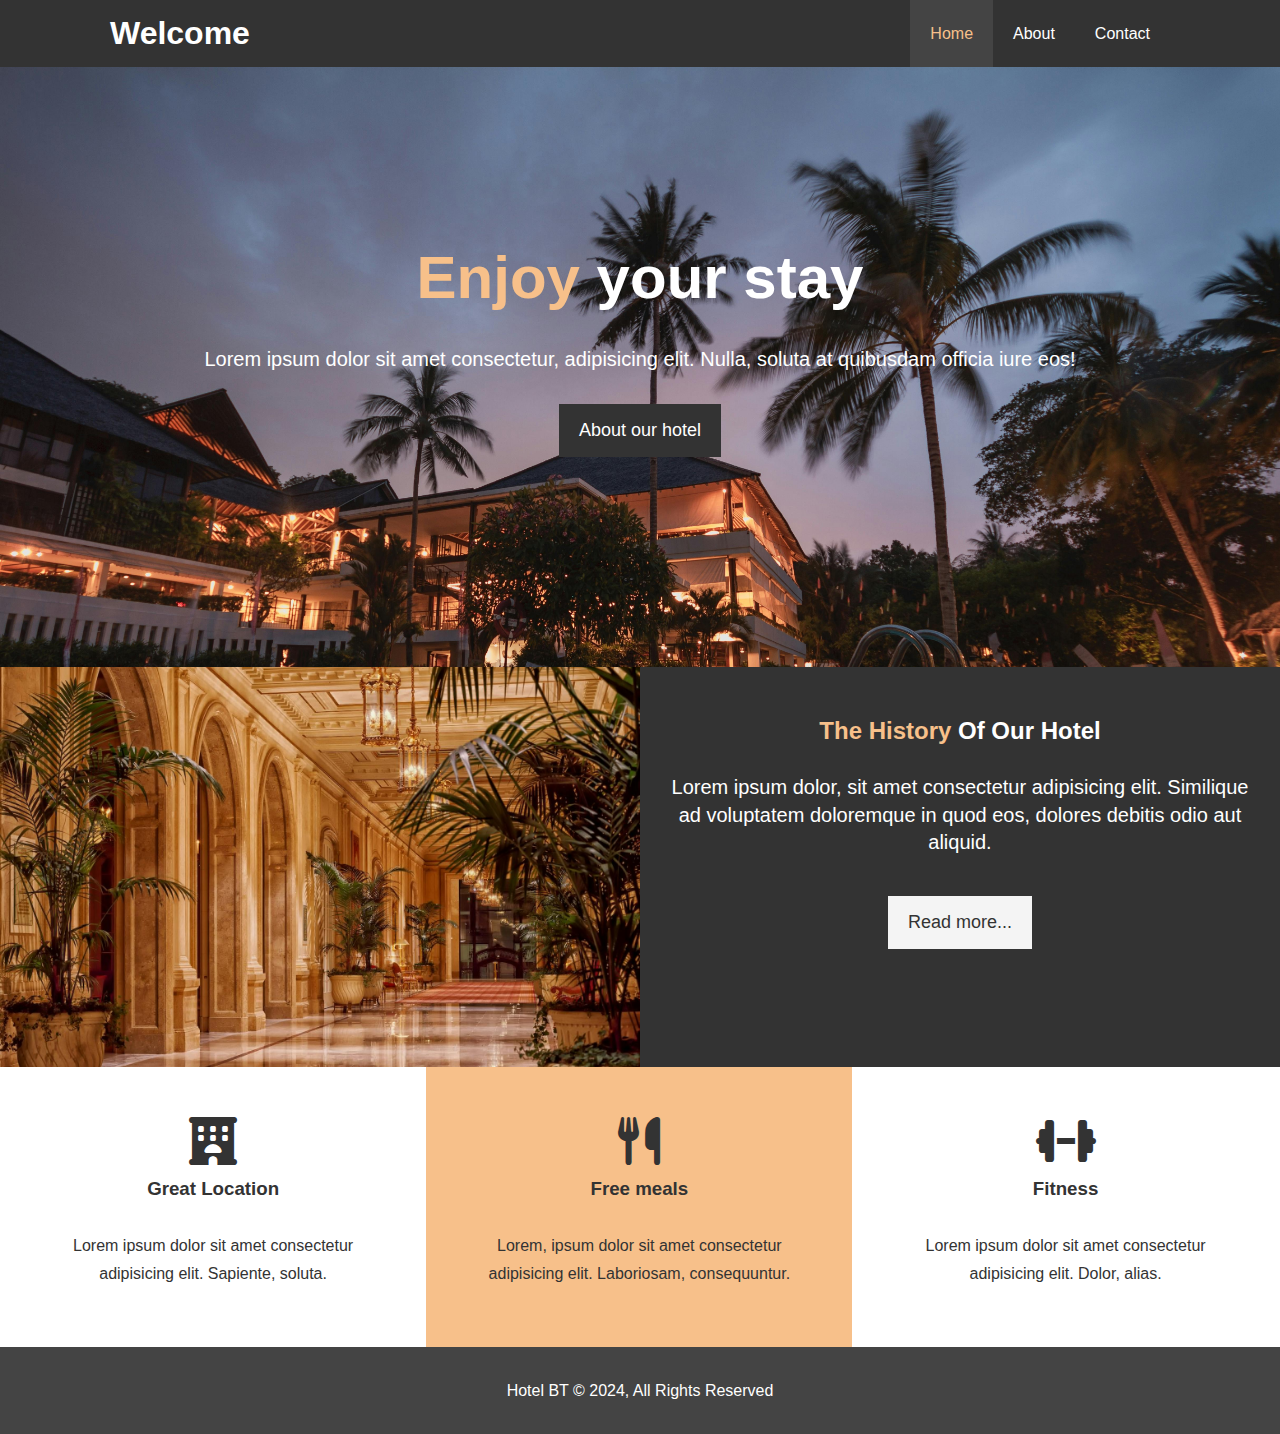
<file: hotel_website/index.html>
<!DOCTYPE html>
<html lang="en">
<head>
    <meta charset="UTF-8">
    <meta name="viewport" content="width=device-width, initial-scale=1.0">
    <title>Hotel BT | Welcome</title>
    <link rel="stylesheet" href="CSS/style.css">
    <link rel="stylesheet" href="https://cdnjs.cloudflare.com/ajax/libs/font-awesome/6.5.2/css/all.min.css">
</head>
<body>
    <header>
        <nav id="navbar">
        <div class="container">
        <h1 class="heading"><a href="index.html"></a>Welcome </h1>
        <ul class="">
            <li><a class="current" href="index.html">Home</a></li>
            <li><a href="about.html">About</a></li>
            <li><a href="contact.html">Contact</a></li>
        </ul>
        </div>
        </nav>
    </header>

    <div id="showcase">
        <div class="container">
            <div class="showcase-content">
                <h1><span class="primary-heading">Enjoy</span> your stay</h1>
                <p class="lead">Lorem ipsum dolor sit amet consectetur, adipisicing elit. Nulla, soluta at quibusdam officia iure eos!</p>
                <a class="btn" href="about.html">About our hotel</a>
            </div>
        </div>
    </div>

    <section id="home-info" class="bg-dark">
        <div class="info-img"></div>
            <div class="info-content">
                <h2><span class="primary-heading">The History</span> Of Our Hotel</h2>
                <p class="lead">Lorem ipsum dolor, sit amet consectetur adipisicing elit. Similique ad voluptatem doloremque in quod eos, dolores debitis odio aut aliquid.</p>
                <a href="about.html" class="btn btn-light">Read more...</a>
            </div>
    </section>

    <section id="features">
        <div class="bg-light box">
            <i class="fa-solid fa-hotel fa-3x"></i>
            <h3>Great Location</h3>
            <p>Lorem ipsum dolor sit amet consectetur adipisicing elit. Sapiente, soluta.</p>
        </div>
        <div class="primary-bg box">
            <i class="fa-solid fa-utensils fa-3x"></i>
            <h3>Free meals</h3>
            <p>Lorem, ipsum dolor sit amet consectetur adipisicing elit. Laboriosam, consequuntur.</p>
        </div>
        <div class="bg-light box">
            <i class="fa-solid fa-dumbbell fa-3x"></i>
            <h3>Fitness</h3>
            <p>Lorem ipsum dolor sit amet consectetur adipisicing elit. Dolor, alias.</p>
        </div>
    </section>

    <div class="clr"></div>

    <footer id="mainfooter">
        <p>Hotel BT &copy; 2024, All Rights Reserved</p>
    </footer>
</body>
</html>
</file>
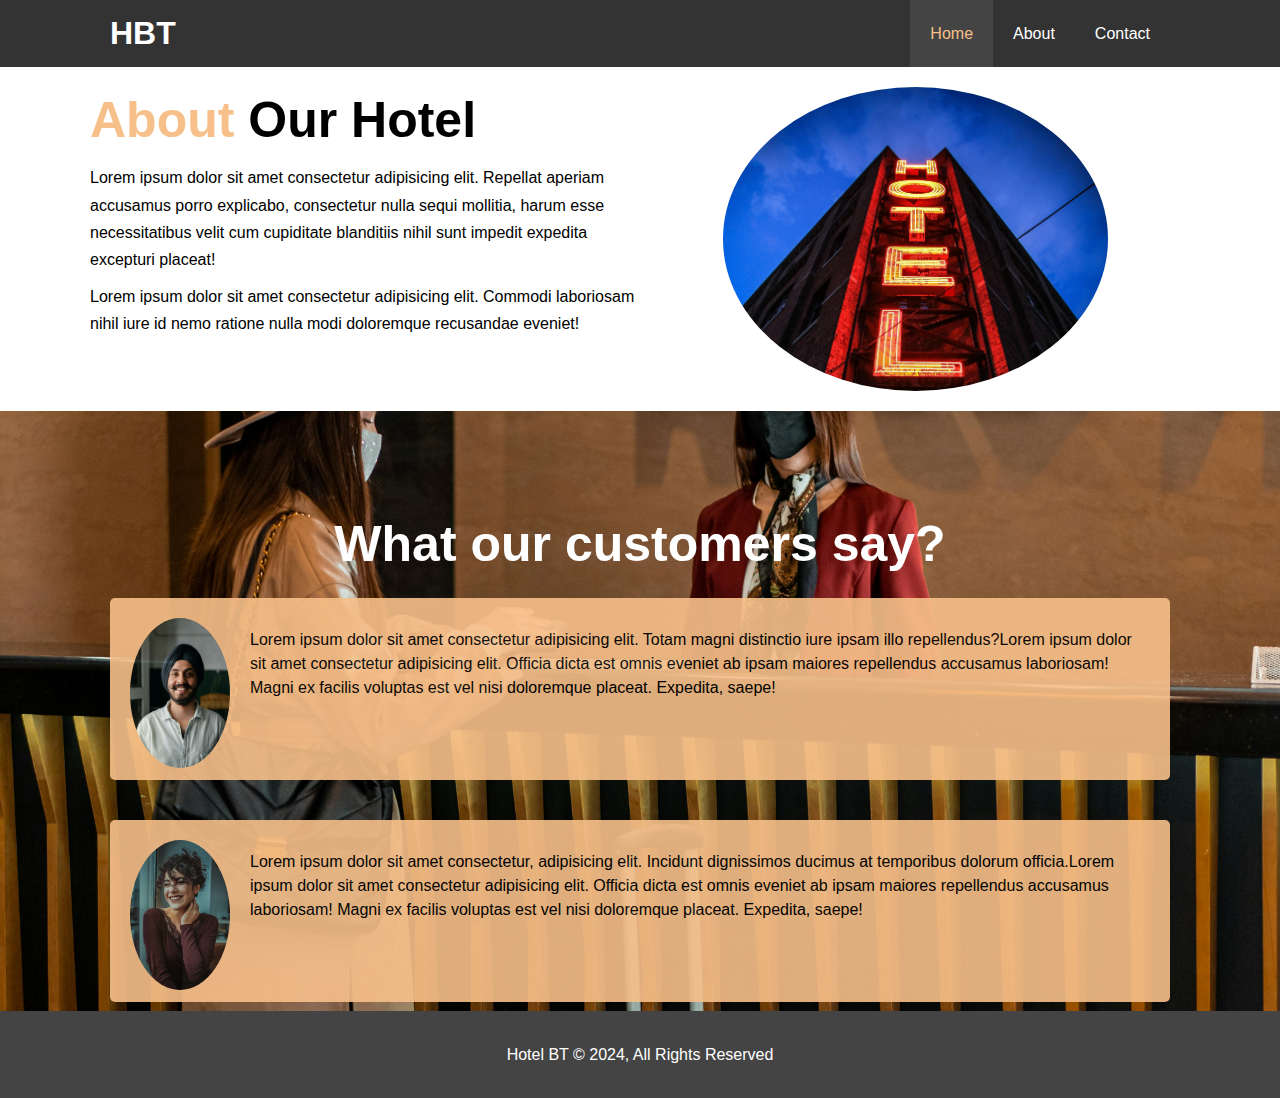
<file: hotel_website/about.html>
<!DOCTYPE html>
<html lang="en">
<head>
    <meta charset="UTF-8">
    <meta name="viewport" content="width=device-width, initial-scale=1.0">
    <title>Hotel BT | About</title>
    <link rel="stylesheet" href="CSS/style.css">
</head>
<body>
    <header>
        <nav id="navbar">
        <div class="container">
        <h1 class="heading"><a href="index.html"></a>HBT</h1>
        <ul class="">
            <li><a class="current" href="index.html">Home</a></li>
            <li><a href="about.html">About</a></li>
            <li><a href="contact.html">Contact</a></li>
        </ul>
        </div>
        </nav>
    </header>

<section id="about-info">
    <div class="container py-2">
        <div class="info-left">
            <h1 class="l-heading"><span class="primary-heading">About</span> Our Hotel</h1>
            <p>Lorem ipsum dolor sit amet consectetur adipisicing elit. Repellat aperiam accusamus porro explicabo, consectetur nulla sequi mollitia, harum esse necessitatibus velit cum cupiditate blanditiis nihil sunt impedit expedita excepturi placeat!</p>
            <p>Lorem ipsum dolor sit amet consectetur adipisicing elit. Commodi laboriosam nihil iure id nemo ratione nulla modi doloremque recusandae eveniet!</p>
        </div>
        <div class="info-right">
            <img src="./img/pexels-francesco-ungaro-96444.jpg">
        </div>
    </div>
</section>

<section id="testimonials">
    <div class="container">
        <h2 class="l-heading">What our customers say?</h2>
        <div class="testimonial primary-bg">
            <img src="./img/pexels-ketut-subiyanto-4307884.jpg" alt="ranveer">
            <p>Lorem ipsum dolor sit amet consectetur adipisicing elit. Totam magni distinctio iure ipsam illo repellendus?Lorem ipsum dolor sit amet consectetur adipisicing elit. Officia dicta est omnis eveniet ab ipsam maiores repellendus accusamus laboriosam! Magni ex facilis voluptas est vel nisi doloremque placeat. Expedita, saepe!</p>
        </div>
        <div class="testimonial primary-bg">
            <img src="./img/pexels-vincenzo-giove-257992-1925482.jpg" alt="radhika">
            <p>Lorem ipsum dolor sit amet consectetur, adipisicing elit. Incidunt dignissimos ducimus at temporibus dolorum officia.Lorem ipsum dolor sit amet consectetur adipisicing elit. Officia dicta est omnis eveniet ab ipsam maiores repellendus accusamus laboriosam! Magni ex facilis voluptas est vel nisi doloremque placeat. Expedita, saepe!</p>
        </div>
    </div>
</section>

    <footer id="mainfooter">
        <p>Hotel BT &copy; 2024, All Rights Reserved</p>
    </footer>
</body>
</html>
</file>
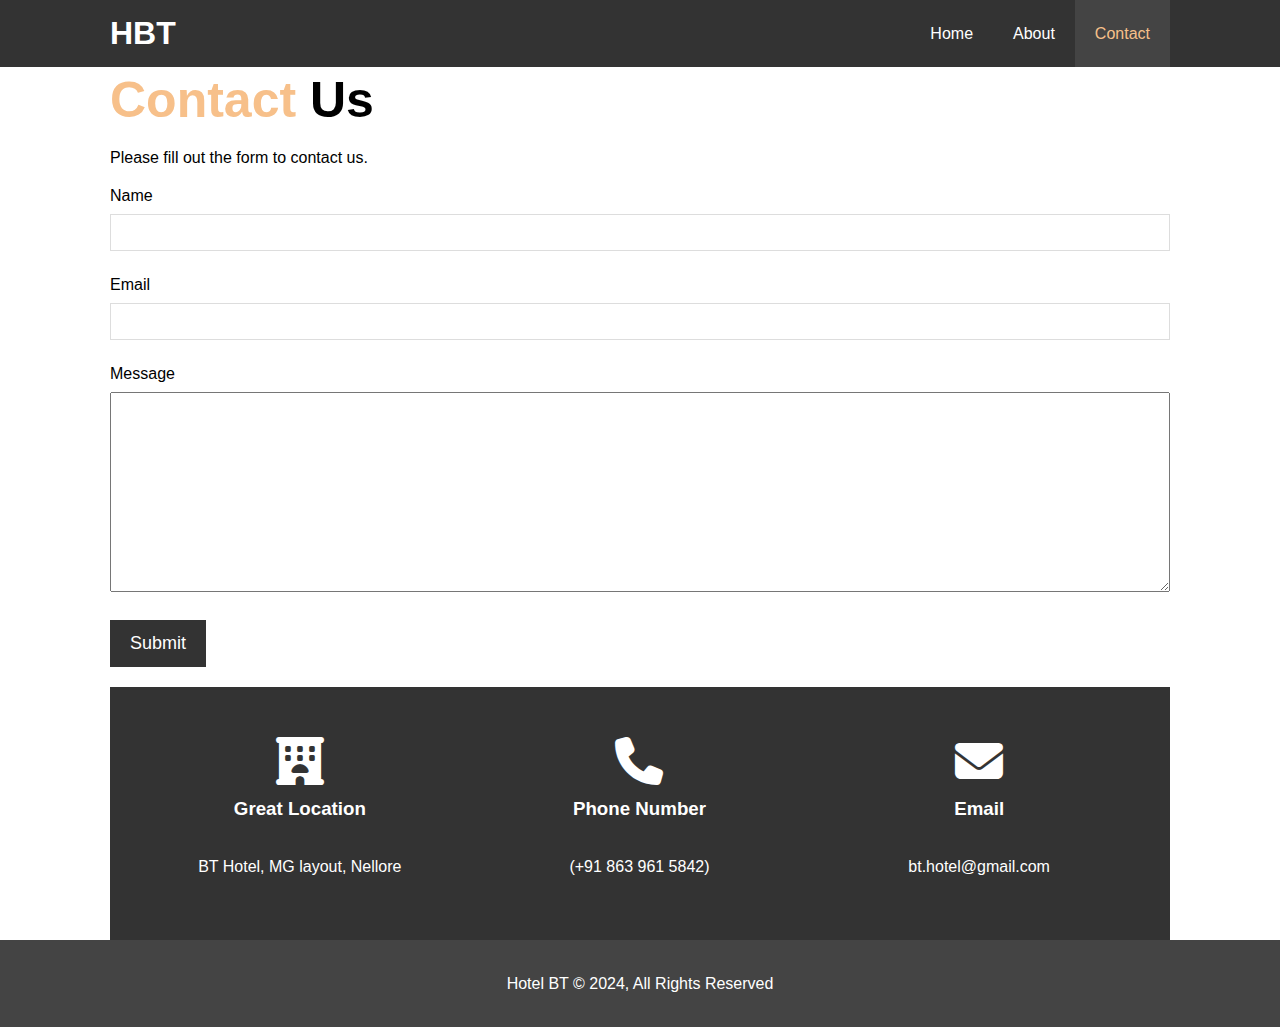
<file: hotel_website/contact.html>
<!DOCTYPE html>
<html lang="en">
<head>
    <meta charset="UTF-8">
    <meta name="viewport" content="width=device-width, initial-scale=1.0">
    <title>Hotel BT | Contact</title>
    <link rel="stylesheet" href="https://cdnjs.cloudflare.com/ajax/libs/font-awesome/6.5.2/css/all.min.css">
    <link rel="stylesheet" href="CSS/style.css">
</head>
<body>
    <header>
        <nav id="navbar">
        <div class="container">
        <h1 class="heading"><a href="index.html"></a>HBT</h1>
        <ul class="">
            <li><a href="index.html">Home</a></li>
            <li><a href="about.html">About</a></li>
            <li><a class="current" href="contact.html">Contact</a></li>
        </ul>
        </div>
        </nav>
    </header>

<section id="contact-form">
    <div class="container">
        <h1 class="l-heading"><span class="primary-heading">Contact</span> Us</h1>
        <p>Please fill out the form to contact us.</p>
        <form action="process.php">
            <div class="form-group">
                <label for="Name">Name</label>
                <input type="text" name="name" id="name">
            </div>
            <div class="form-group">
                <label for="Email">Email</label>
                <input type="text" name="Email" id="Email">
            </div>
            <div class="form-group">
                <label for="message">Message</label>
                <textarea name="message" id="message"></textarea>
            </div>
            <button type="submit" class="btn">Submit</button>
        </form>

        <section id="contact-info" class="bg-dark">
            <div class="container">
                <div class="box">
                    <i class="fa-solid fa-hotel fa-3x"></i>
                    <h3>Great Location</h3>
                    <p>BT Hotel, MG layout, Nellore</p>
                </div>
                <div class="box">
                    <i class="fa-solid fa-phone fa-3x"></i>
                    <h3>Phone Number</h3>
                    <p>(+91 863 961 5842)</p>
                </div>
                <div class="box">
                    <i class="fa-solid fa-envelope fa-3x"></i>
                    <h3>Email</h3>
                    <p>bt.hotel@gmail.com</p>
                </div>
            </div>
        </section>
    </div>


</section>

    <footer id="mainfooter">
        <p>Hotel BT &copy; 2024, All Rights Reserved</p>
    </footer>
</body>
</html>
</file>
<file: hotel_website/CSS/style.css>
/* Reset */
*{
    margin: 0;
    padding: 0;
    box-sizing: border-box;
}

/* Main styling */
html,body{
    font-family:'Segoe UI', Tahoma, Geneva, Verdana, sans-serif;
    line-height: 1.7em;
}

a{
    color: #333;
    text-decoration: none;
}

h1,h2,h3{
    padding-bottom: 20px;
}

p{
    margin: 10px 0;
}

/* Utility class */
.container{
    margin: auto;
    max-width: 1100px;
    overflow: auto;
    padding: 0 20px;
}

.primary-heading{
    color: #f7c08a;
}

.lead{
    font-size: 20px;
}

.btn{
    display: inline-block;
    font-size: 18px;
    color: #fff;
    background: #333;
    padding: 13px 20px;
    border: none;
    cursor: ponter;
}

.btn:hover{
    color: #f7c08a;
    background: #333;
}

.btn-light{
    background: #f4f4f4;
    color: #333;
}

.bg-dark{
    background: #333;
    color: #fff;
}

.primary-bg{
    background: #f7c08a;
    color: #333;
}

.bg-light{
    background: #fff;
    color: #333;
}

.clr{
    clear: both;
}

.l-heading{
    font-size: 50px;
    padding: 20px 0;
}

/* padding */
.py-1{padding: 10px 0;}
.py-2{padding: 20px 0;}
.py-3{padding: 30px 0;}


/* Navbar */
#navbar{
    background: #333;
    color: #fff;
    overflow: auto;
}

#navbar a{
    color: #fff;
}

#navbar h1{
    float: left;
    padding-top: 20px;
}

#navbar ul{
    float: right;
    list-style: none;
}

#navbar ul li{
    float: left;
}

#navbar ul li a{
    display: block;
    padding: 20px;
    text-align: center;
}

#navbar ul li a:hover,
#navbar ul li a.current{
    background: #444;
    color: #f7c08a;
}

/* Showcase */
#showcase{
    background: url('../img/pexels-pixabay-258154.jpg');
    background-size: cover;
    height: 600px;
}

#showcase .showcase-content{
    color: #fff;
    text-align: center;
    padding-top: 175px;
}

#showcase .showcase-content h1{
    font-size: 60px;
    line-height: 1.2em;
}

#showcase .showcase-content p{
    padding-bottom: 20px;
    line-height: 1.5em;
}

/* Home info */
#home-info{
    height: 400px;
}

#home-info .info-img{
    background: url('../img/pexels-pixabay-53464.jpg') no-repeat center center/cover;
    float: left;
    width: 50%;
    height: 100%;
}

#home-info .info-content{
    height: 100%;
    width: 50%;
    text-align: center;
    padding: 50px 30px;
    overflow: hidden;
}

#home-info .info-content p{
    padding-bottom: 30px;
}

/* Features */

.box{
    float: left;
    width: 33.3%;
    padding: 50px;
    text-align: center;
}

.box i{
    margin-bottom: 10px;
}

/* About-page */
#about-info .info-left{
    float: left;
    width: 50%;
    min-height: 100%;
}

#about-info .info-right{
    float: right;
    width: 50%;
    min-height: 100%;
}

#about-info .info-right img{
    display: block;
    margin: auto;
    width: 70%;
    border-radius: 50%;
}

/* Testimonials */
#testimonials{
    background: url('../img/pexels-mikhail-nilov-7820311.jpg') no-repeat center center/cover;
    height: 600px;
    padding-top: 100px;
}

#testimonials .testimonial{
padding: 20px;
margin-bottom: 40px;
border-radius: 5px;
opacity: 0.9;
}

#testimonials .testimonial img{
    width: 100px;
    float: left;
    margin-right: 20px;
    border-radius: 50%;
}

#testimonials .container h2{
    text-align: center;
    color: #fff;
    padding-bottom: 40px;
}

#testimonials .testimonial p{
    color: black;
    text-align: left;
    padding: 0 10px;
    line-height: 1.5em;
    padding-bottom: 50px;
}

/* Contact-form */
#contact-form .form-group{
    margin-bottom: 20px;
}

#contact-form label{
    display: block;
    margin-bottom: 5px;

}

#contact-form input,
#contact-form text-area{
    width: 100%;
    padding: 10px;
    border: 1px #ddd solid;
}

#contact-form textarea{
    height: 200px;
    width: 100%;
}

#contact-form button{
    margin-bottom: 20px;
}

/* Footer */
#mainfooter{
    text-align: center;
    background: #444;
    color: #fff;
    padding: 20px;
}
</file>
